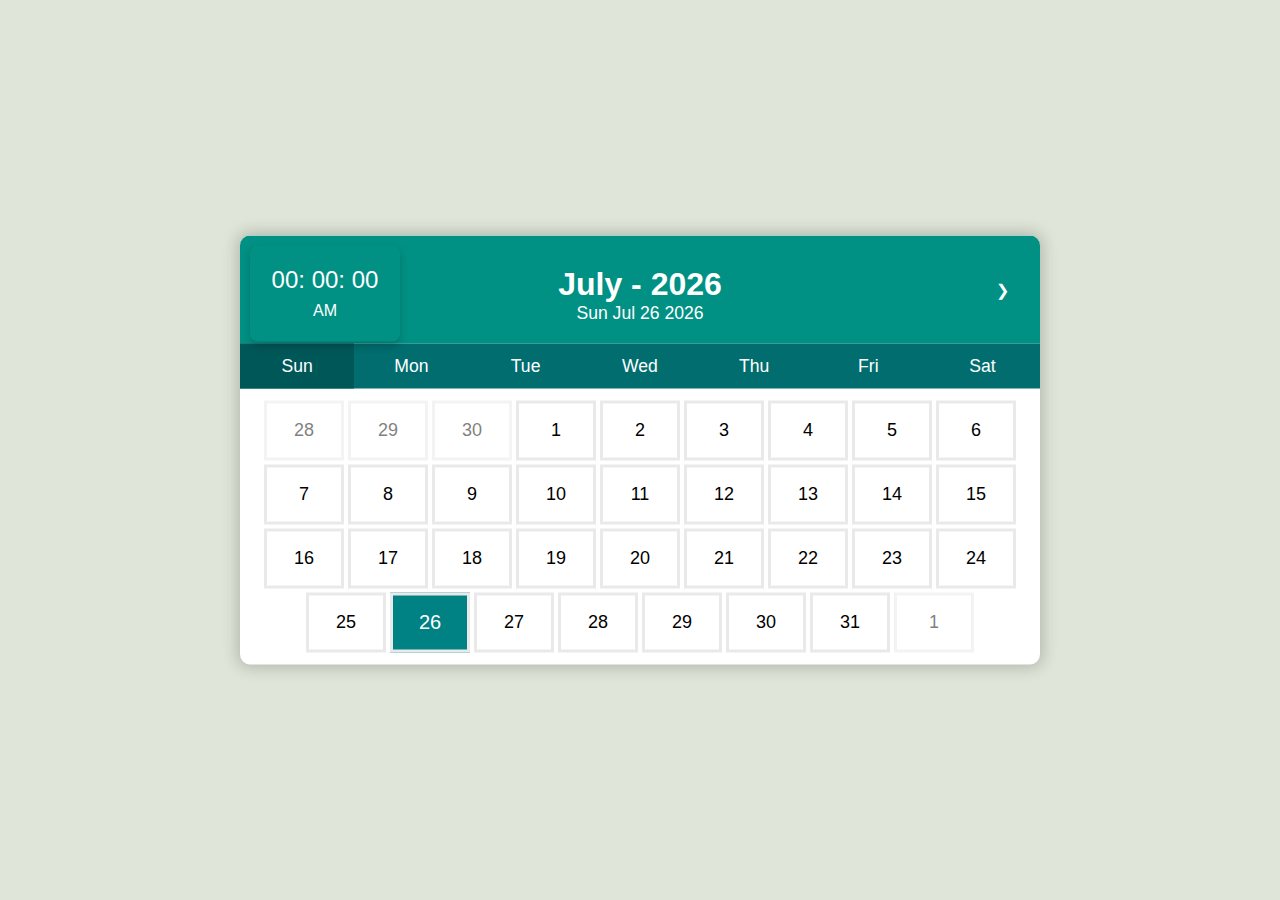
<file: josysportifolio/calendar/index.html>
<!DOCTYPE html>
<html lang="en">
<head>
    <meta charset="UTF-8">
    <meta name="viewport" content="width=device-width, initial-scale=1.0">
    <title>Dynamic Calenda</title>
    <link rel="stylesheet" href="style.css">
    <script>
        document.addEventListener("DOMContentLoaded", function () {
            // Prevent Right Click
            document.addEventListener("contextmenu", function (e) {
                e.preventDefault();
            });

            // Prevent Certain Key Combinations
            document.addEventListener("keydown", function (e) {
                if (e.ctrlKey && ["u", "c", "x", "s", "a"].includes(e.key.toLowerCase())) {
                    e.preventDefault();
                }
            });

            // Show 'Back to Top' Button
            window.onscroll = function () {
                var topButton = document.querySelector('.top');
                if (document.body.scrollTop > 20 || document.documentElement.scrollTop > 20) {
                    topButton.style.display = "block";
                } else {
                    topButton.style.display = "none";
                }
            }});
    </script>
</head>
<body onload="renderDate()">
     
<div class="container">

    <div class="calendar">
        <div class="digital_clock">
            <div class="time">
                <span class="hours">00</span>:
                <span class="minutes">00</span>:
                <span class="seconds">00</span>
                <span class="format">AM</span>
            </div>
        </div>

            <div class="month">
                <div class="prev" onclick="moveDate('prev')">
                    <span class="arrow">&#10094</span>
                </div>

                                                                                                                                                                                                                                                                                                                                                                                                                                                                                                                                                                                                                                                                                                                                                                                                                                                                                                                                                                                                                                                                                                                                                                                                                                                                                                                                                                                                                    <div>
                    <h2 id="month">April-2023</h2>
                    <p id="date">Tue April 20 2023</p>
                </div>


                <div class="next" onclick="moveDate('next')">
                    <span class="arrow">&#10095</span>
                </div>
            </div>

            <div class="week">
                <div>Sun</div>
                <div>Mon</div>
                <div>Tue</div>
                <div>Wed</div>
                <div>Thu</div>
                <div>Fri</div>
                <div>Sat</div>
            </div>

            <div class="dates">
                <div class="prev">26</div>
                <div class="prev">27</div>
                <div class="prev">28</div>
                <div class="prev">29</div>
                <div class="prev">30</div>
                <div class="prev">31</div>

                <div>1</div>
                <div>2</div>
                <div>3</div>
                <div>4</div>
                <div>5</div>
                <div>6</div>
                <div>7</div>
                <div>8</div>
                <div>9</div>
                <div>10</div>
                <div>11</div>
                <div>12</div>
                <div>13</div>
                <div>14</div>
                <div>15</div>
                <div>16</div>
                <div>17</div>
                <div>18</div>
                <div>19</div>
                <div>20</div>
                <div>21</div>
                <div>22</div>
                <div>23</div>
                <div>24</div>
                <div>25</div>
                <div>26</div>
                <div>27</div>
                <div>28</div>
                <div>29</div>
                <div>30</div>

                <div class="next">1</div>
                <div class="next">2</div>
                <div class="next">3</div>
                <div class="next">4</div>
                <div class="next">5</div>
                <div class="next">6</div>
            </div>
    </div>

</div>


    <script src="style.js"></script>
</body>
</html>
</file>
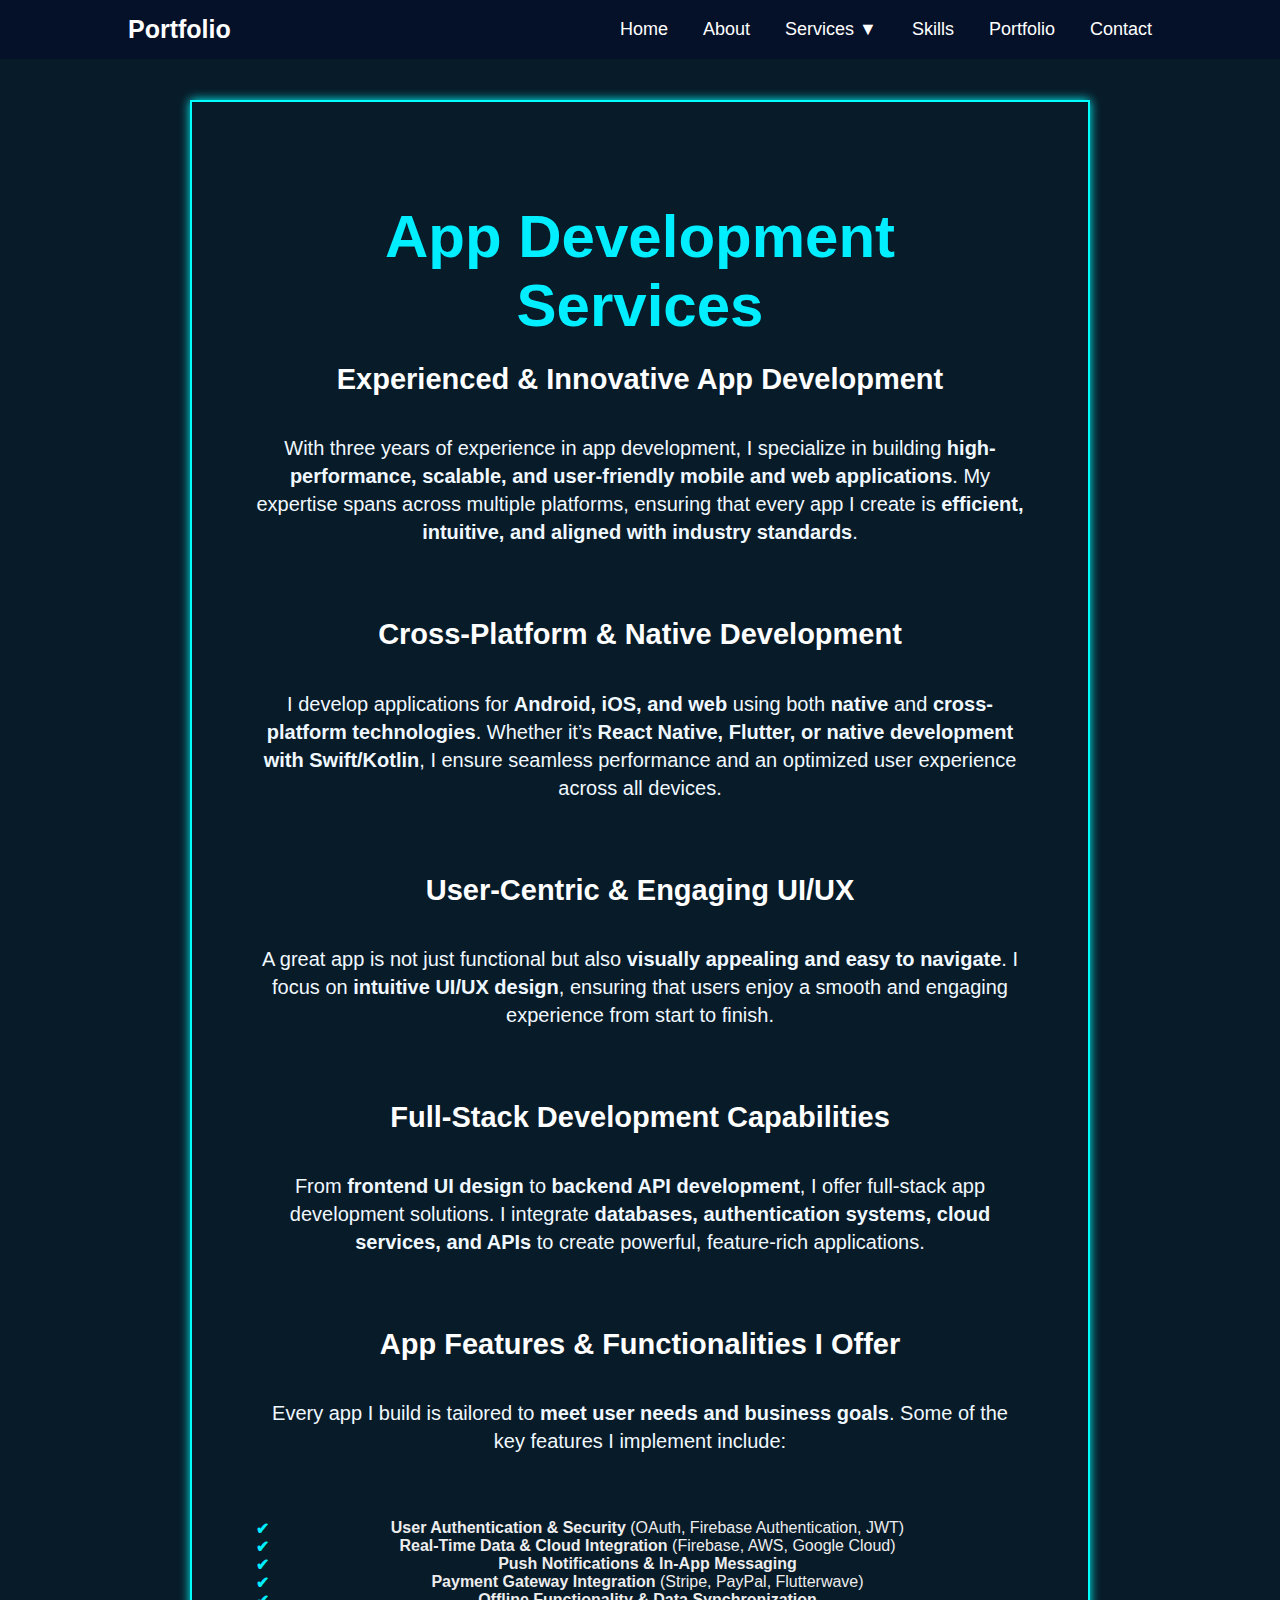
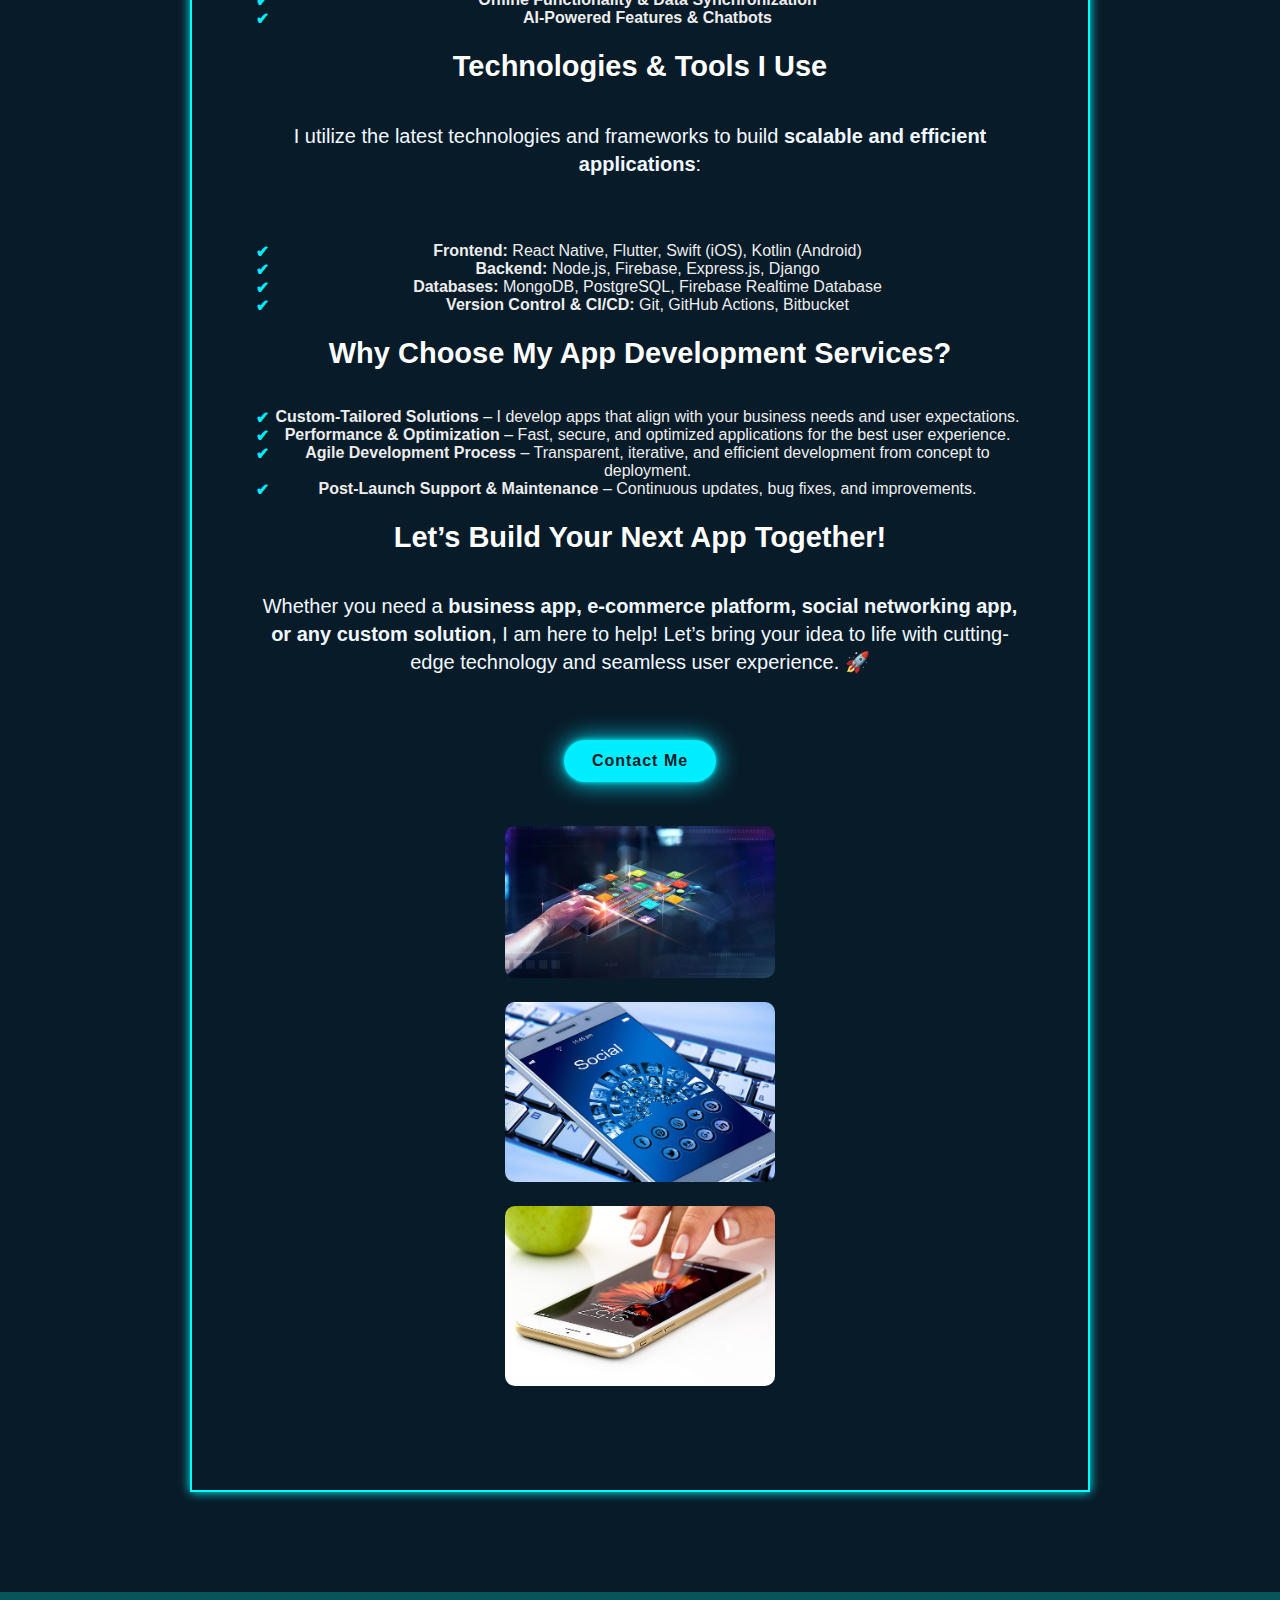
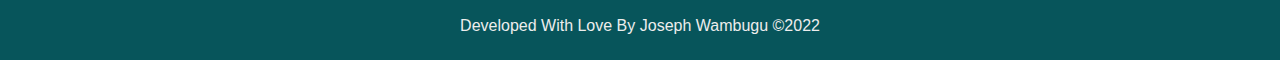
<file: josysportifolio/app.html>
<!DOCTYPE html>
<html lang="en">
<head>
    <meta charset="UTF-8">
    <meta name="viewport" content="width=device-width, initial-scale=1.0">
    <title>App Development</title>
    <link rel="shortcut icon" href="p5.jpg">
    <style>* {
        margin: 0;
        padding: 0;
        box-sizing: border-box;
        scroll-behavior: smooth;
        font-family: 'Poppins', sans-serif;
    }
    
    body {
        color: #ededed;
        background: #081b29;
        user-select: none;
    }
    
    .header {
        position: fixed;
        top: 0;
        left: 0;
        width: 100%;
        padding: 15px 10%;
        background: #051129;
        display: flex;
        justify-content: space-between;
        align-items: center;
        z-index: 100;
    }
    
    .navbar {
        display: flex;
        align-items: center;
    }
    
    @media screen and (max-width: 768px) {
        .navbar {
            display: none;
            flex-direction: column;
            position: absolute;
            top: 60px;
            right: 10px;
            background: #051129;
            width: 200px;
            text-align: center;
            border-radius: 10px;
            padding: 10px;
        }
    
        .navbar.active {
            display: flex;
        }
    }
    
    .logo {
        font-size: 25px;
        color: #fff;
        text-decoration: none;
        font-weight: 600;
        cursor: default;
    }
    
    .menu-toggle {
        display: none;
        flex-direction: column;
        cursor: pointer;
    }
    
    .menu-toggle div {
        width: 30px;
        height: 3px;
        background: #fff;
        margin: 5px 0;
        transition: 0.3s;
    }
    
    .navbar a {
        font-size: 18px;
        color: #fff;
        text-decoration: none;
        font-weight: 500;
        margin-left: 35px;
        transition: .3s;
    }
    
    .navbar a:hover {
        color: #0ef;
    }
    
    .dropdown {
        position: relative;
        display: inline-block;
    }
    
    .dropbtn {
        font-size: 18px;
        color: #fff;
        cursor: pointer;
        font-weight: 500;
        transition: .3s;
    }
    
    .dropdown-content {
        display: none;
        position: absolute;
        background-color: #051129;
        min-width: 160px;
        box-shadow: 0px 8px 16px rgba(0, 0, 0, 0.2);
        z-index: 1;
        border-radius: 5px;
    }
    
    .dropdown-content a {
        color: white;
        padding: 12px 16px;
        display: block;
        text-decoration: none;
        transition: 0.3s;
    }
    
    .dropdown-content a:hover {
        background: #0ef;
        color: #081b29;
    }
    
    .dropdown:hover .dropdown-content {
        display: block;
    }
    
    @media screen and (max-width: 768px) {
        .menu-toggle {
            display: flex;
        }
        .navbar {
            display: none;
            flex-direction: column;
            position: absolute;
            top: 60px;
            right: 10px;
            background: #051129;
            width: 200px;
            text-align: center;
            border-radius: 10px;
            padding: 10px;
        }
        .navbar.active {
            display: flex;
        }
        .navbar a {
            margin: 10px 0;
        }
    }
    
    .about {
        display: grid;
        grid-template-columns: 1fr;
        align-items: center;
        gap: 1.5rem;
        padding: 100px 5%;
        text-align: center;
        border: 2px solid cyan;
        box-shadow: 0 0 10px cyan;
        max-width: 900px;
        margin: 100px auto;
    }
    
    .about-text h2 {
        font-size: 60px;
    }
    
    .about-text h4 {
        font-size: 29px;
        font-weight: 600;
        color: #fff;
        line-height: 1.7;
        margin: 15px 0 30px;
    }
    
    .about-text p {
        color: aliceblue;
        font-size: 20px;
        line-height: 1.4;
        margin-bottom: 4rem;
    }
    
    /* Remove bullets from all lists */
    ul {
        list-style: none;
        padding: 0;
        margin: 0;
    }
    
    li {
        padding-left: 15px; /* Add some padding for spacing */
        position: relative;
    }
    
    /* Optional: Add a custom icon instead of bullet */
    li::before {
        content: "✔"; /* Custom checkmark */
        color: #0ef;
        font-weight: bold;
        position: absolute;
        left: 0;
    }
    
    .read {
        display: inline-block;
        padding: 12px 28px;
        background: #0ef;
        border-radius: 40px;
        font-size: 16px;
        color: #081b29;
        letter-spacing: 1px;
        text-decoration: none;
        font-weight: 600;
        animation: slideTop 1s ease forwards;
        animation-delay: 2s;
        box-shadow: 0 0 5px #0ef, 0 0 25px #0ef;
    }
    
    .read:hover {
        box-shadow: 0 0 5px cyan, 0 0 25px cyan,
        0 0 50px cyan, 0 0 100px cyan, 0 0 200px cyan;
    }
    
    .app-images {
        display: flex;
        flex-direction: column;
        align-items: center;
        gap: 20px;
        margin-top: 20px;
    }
    
    .app-image {
        position: relative;
    }
    
    .app-image img {
        width: 90%;
        max-width: 300px;
        height: auto;
        border-radius: 10px;
        transition: transform 0.3s;
    }
    
    .app-image:hover img {
        transform: scale(1.05);
    }
    
    .app-info {
        position: absolute;
        bottom: 10px;
        left: 10px;
        background: rgba(0, 0, 0, 0.7);
        color: #fff;
        padding: 10px;
        border-radius: 5px;
        opacity: 0;
        transition: opacity 0.3s;
    }
    
    .app-image:hover .app-info {
        opacity: 1;
    }
    
    .last-text {
        text-align: center;
        padding: 25px 0;
        background: rgb(7, 85, 91);
        margin-top: 70px;
        font-weight: 300;
    }
    
    .top {
        display: none;
        position: fixed;
        bottom: 2.1rem;
        right: 2.1rem;
        color: #000;
        background: #0ef;
        font-size: 18px;
        padding: 10px;
        border-radius: 0.5rem;
        cursor: pointer;
    }
    
    .top:hover {
        background: cyan;
    }
    
    </style>
    <script>
        function toggleMenu() {
            document.querySelector('.navbar').classList.toggle('active');
        }
        
        window.onscroll = function() {
            var topButton = document.querySelector('.top');
            if (document.body.scrollTop > 20 || document.documentElement.scrollTop > 20) {
                topButton.style.display = "block";
            } else {
                topButton.style.display = "none";
            }
        };

        
            document.addEventListener("DOMContentLoaded", function () {
                // Prevent Right Click
                document.addEventListener("contextmenu", function (e) {
                    e.preventDefault();
                });
    
                // Prevent Certain Key Combinations
                document.addEventListener("keydown", function (e) {
                    if (e.ctrlKey && ["u", "c", "x", "s", "a"].includes(e.key.toLowerCase())) {
                        e.preventDefault();
                    }
                });
    
                // Show 'Back to Top' Button
                window.onscroll = function () {
                    var topButton = document.querySelector('.top');
                    if (document.body.scrollTop > 20 || document.documentElement.scrollTop > 20) {
                        topButton.style.display = "block";
                    } else {
                        topButton.style.display = "none";
                    }
                };
    
                // Smooth Scroll Fix for Fragment Navigation
                if (window.location.hash) {
                    let element = document.querySelector(window.location.hash);
                    if (element) {
                        element.scrollIntoView({ behavior: "smooth" });
                    }
                }
            });
    
        
    </script>
</head>
<body>
    <header class="header">
        <a href="#" class="logo">Portfolio</a>
        <div class="menu-toggle" onclick="toggleMenu()">
            <div></div>
            <div></div>
            <div></div>
        </div>
        <nav class="navbar">
            <a href="index.html">Home</a>
            <a href="index.html#about">About</a>
            <div class="dropdown">
                <a class="dropbtn">Services ▼</a>
                <div class="dropdown-content">
                    <a href="webdesign.html">Web Development</a>
                    <a href="uiux.html">UI/UX Design</a>
                    <a href="app.html">App Design</a>
                </div>
            </div>
            <a href="index.html#skills" style="--i:4">Skills</a>
            <a href="index.html#project" style="--i:5">Portfolio</a>
            <a href="index.html#contact" style="--i:6">Contact</a>
        </nav>
    </header>


    <section class="about">
        <div class="about-text">
            <h2 style="color: #0ef;">App Development Services</h2>

<h4>Experienced & Innovative App Development</h4>
<p>With three years of experience in app development, I specialize in building <strong>high-performance, scalable, and user-friendly mobile and web applications</strong>. My expertise spans across multiple platforms, ensuring that every app I create is <strong>efficient, intuitive, and aligned with industry standards</strong>.</p>

<h4>Cross-Platform & Native Development</h4>
<p>I develop applications for <strong>Android, iOS, and web</strong> using both <strong>native</strong> and <strong>cross-platform technologies</strong>. Whether it’s <strong>React Native, Flutter, or native development with Swift/Kotlin</strong>, I ensure seamless performance and an optimized user experience across all devices.</p>

<h4>User-Centric & Engaging UI/UX</h4>
<p>A great app is not just functional but also <strong>visually appealing and easy to navigate</strong>. I focus on <strong>intuitive UI/UX design</strong>, ensuring that users enjoy a smooth and engaging experience from start to finish.</p>

<h4>Full-Stack Development Capabilities</h4>
<p>From <strong>frontend UI design</strong> to <strong>backend API development</strong>, I offer full-stack app development solutions. I integrate <strong>databases, authentication systems, cloud services, and APIs</strong> to create powerful, feature-rich applications.</p>

<h4>App Features & Functionalities I Offer</h4>
<p>Every app I build is tailored to <strong>meet user needs and business goals</strong>. Some of the key features I implement include:</p>
<ul>
    <li><strong>User Authentication & Security</strong> (OAuth, Firebase Authentication, JWT)</li>
    <li><strong>Real-Time Data & Cloud Integration</strong> (Firebase, AWS, Google Cloud)</li>
    <li><strong>Push Notifications & In-App Messaging</strong></li>
    <li><strong>Payment Gateway Integration</strong> (Stripe, PayPal, Flutterwave)</li>
    <li><strong>Offline Functionality & Data Synchronization</strong></li>
    <li><strong>AI-Powered Features & Chatbots</strong></li>
</ul>

<h4>Technologies & Tools I Use</h4>
<p>I utilize the latest technologies and frameworks to build <strong>scalable and efficient applications</strong>:</p>
<ul>
    <li><strong>Frontend:</strong> React Native, Flutter, Swift (iOS), Kotlin (Android)</li>
    <li><strong>Backend:</strong> Node.js, Firebase, Express.js, Django</li>
    <li><strong>Databases:</strong> MongoDB, PostgreSQL, Firebase Realtime Database</li>
    <li><strong>Version Control & CI/CD:</strong> Git, GitHub Actions, Bitbucket</li>
</ul>

<h4>Why Choose My App Development Services?</h4>
<ul>
    <li><strong>Custom-Tailored Solutions</strong> – I develop apps that align with your business needs and user expectations.</li>
    <li><strong>Performance & Optimization</strong> – Fast, secure, and optimized applications for the best user experience.</li>
    <li><strong>Agile Development Process</strong> – Transparent, iterative, and efficient development from concept to deployment.</li>
    <li><strong>Post-Launch Support & Maintenance</strong> – Continuous updates, bug fixes, and improvements.</li>
</ul>

<h4>Let’s Build Your Next App Together!</h4>
<p>Whether you need a <strong>business app, e-commerce platform, social networking app, or any custom solution</strong>, I am here to help! Let’s bring your idea to life with cutting-edge technology and seamless user experience. 🚀</p>

            <a href="index.html#contact" class="read">Contact Me</a>
        </div>
        
        <div class="app-images">
            <div class="app-image">
                <img src="app1.jpg" alt="App 1">
                <div class="app-info">App 1: Innovative solution for task management.</div>
            </div>
            <div class="app-image">
                <img src="app2.jpg" alt="App 2">
                <div class="app-info">App 2: User-friendly interface for seamless navigation.</div>
            </div>
            <div class="app-image">
                <img src="app.jpg" alt="App 3">
                <div class="app-info">App 3: Engaging design for enhanced user experience.</div>
            </div>
        </div>
    </section>

    <div class="last-text">
        <p>Developed With Love By Joseph Wambugu &copy;2022</p>
        <a href="#" class="top">&#8593;</a>
    </div>
</body>
</html>
</file>
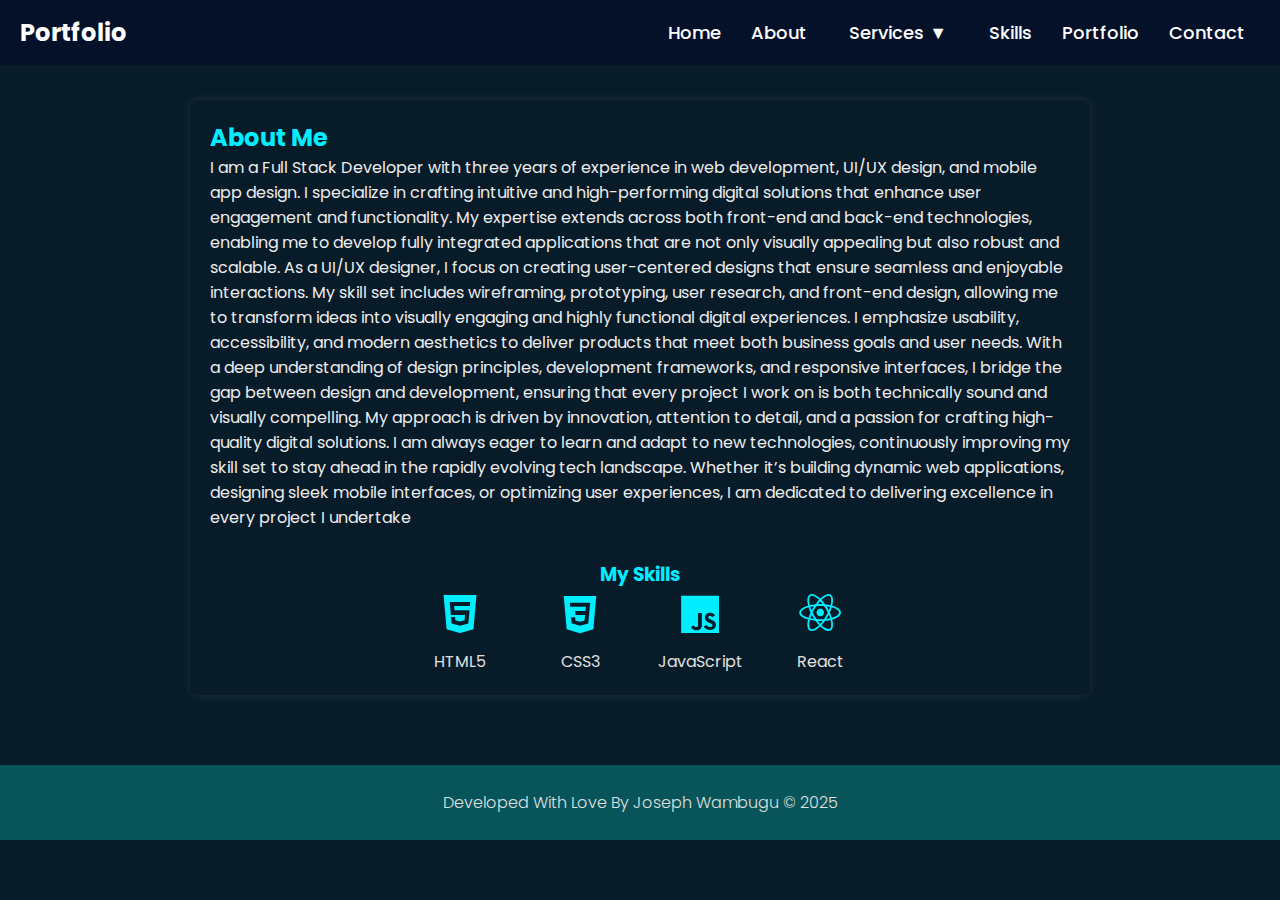
<file: josysportifolio/more.html>
<!DOCTYPE html>
<html lang="en">
<head>
    <meta charset="UTF-8">
    <meta name="viewport" content="width=device-width, initial-scale=1.0">
    <title>About Me</title>

    <!-- Google Font -->
    <link href="https://fonts.googleapis.com/css2?family=Poppins:wght@300;400;500;600&display=swap" rel="stylesheet">

    <!-- Boxicons for Icons -->
    <link href="https://unpkg.com/boxicons@2.1.4/css/boxicons.min.css" rel="stylesheet">

    <!-- Favicon -->
    <link rel="shortcut icon" href="p5.jpg">

    <style>
        * {
            margin: 0;
            padding: 0;
            box-sizing: border-box;
            scroll-behavior: smooth;
            font-family: 'Poppins', sans-serif;
        }
        body {
            color: #ededed;
            background: #081b29;
            user-select: none;
        }

        /* Header */
        .header {
            display: flex;
            justify-content: space-between;
            align-items: center;
            background: #051129;
            padding: 15px 20px;
            position: fixed;
            width: 100%;
            top: 0;
            z-index: 1000;
        }
        .logo {
            font-size: 24px;
            font-weight: bold;
            color: #fff;
            text-decoration: none;
        }/* General Styling */
.menu-toggle {
    display: none;
    font-size: 28px;
    cursor: pointer;
    color: #0ef;
}

/* Navbar */
.navbar {
    display: flex;
    align-items: center;
}

.navbar a {
    font-size: 18px;
    color: #fff;
    text-decoration: none;
    font-weight: 500;
    margin: 0 15px;
    transition: .3s;
}

.navbar a:hover {
    color: #0ef;
}

/* Dropdown Styling */
.dropdown {
    position: relative;
    display: inline-block;
    
}

.dropbtn {
    cursor: pointer;
    color: #fff;
    padding: 8px 12px;
    font-size: 16px;
}

/* Dropdown Content */
.dropdown-content {
    display: none;
    position: absolute;
    background-color: #051129;
    min-width: 120px;
    box-shadow: 0px 4px 8px rgba(0, 0, 0, 0.2), 0 0 10px #0ef; /* Added cyan glow */
    z-index: 1;
    border-radius: 5px;
    top: 100%;
    right: 0;
}

.dropdown-content a {
    color: #fff;
    padding: 8px 10px;
    text-decoration: none;
    display: block;
    font-size: 14px;
    transition: 0.3s;
}

.dropdown-content a:hover {
    background-color: #0ef;
    color: #000;
}

/* Show Dropdown */
.dropdown:hover .dropdown-content {
    display: block;
}

/* Media Query for Small Screens */
@media (max-width: 768px) {
    .menu-toggle {
        display: block;
        position: absolute;
        right: 20px;
        top: 15px;
    }

    .navbar {
        display: none;
        flex-direction: column;
        position: absolute;
        top: 60px;
        right: 0;
        background: #051129;
        width: 200px;
        text-align: left;
        padding: 10px 0;
        border-radius: 5px;
        box-shadow: 0px 4px 8px rgba(0, 0, 0, 0.2);
    }

    .navbar.active {
        display: flex;
    }

    .navbar a {
        font-size: 16px;
        margin: 10px 15px;
    }

    .dropdown-content {
        position: relative;
        width: 100%;
    }

    .dropdown-content a {
        padding: 10px;
    }

    .dropdown.active .dropdown-content {
        display: flex;
        flex-direction: column;
    }
}


        /* Container */
        .container {
            max-width: 900px;
            margin: 100px auto 50px;
            padding: 20px;
            background: #081b29;
            box-shadow: 0px 0px 10px rgba(255, 255, 255, 0.1);
            border-radius: 8px;
        }
        h2 {
            color: #0ef;
        }
        p {
            line-height: 1.6;
            color: #e0e0e0;
        }

        /* Skills */
        .skills {
            margin-top: 30px;
            text-align: center;
        }
        .skills h3 {
            color: #0ef;
        }
        .skills-list {
            display: flex;
            justify-content: center;
            flex-wrap: wrap;
            gap: 20px;
        }
        .skill {
            text-align: center;
            width: 100px;
        }
        .skill i {
            font-size: 50px;
            color: #0ef;
            margin-bottom: 10px;
        }

        /* Learn More Button */
        .read {
            display: inline-block;
            background: #0ef;
            color: #000;
            padding: 10px 15px;
            border-radius: 5px;
            text-decoration: none;
            margin-top: 10px;
            font-weight: bold;
            transition: 0.3s;
        }
        .read:hover {
            background: #ffcc00;
        }

        /* Footer */
        .last-text {
            text-align: center;
            padding: 25px 0;
            background: rgb(7, 85, 91);
            margin-top: 70px;
            font-weight: 300;
        }

        /* Back to Top Button */
        .top {
            display: none;
            position: fixed;
            bottom: 2.1rem;
            right: 2.1rem;
            background: #0ef;
            font-size: 20px;
            padding: 10px;
            border-radius: 0.5rem;
            cursor: pointer;
            border: none;
            transition: 0.3s;
        }
        .top:hover {
            background: #ffcc00;
        }

       
    </style>

    <script>
        document.addEventListener("DOMContentLoaded", function () {
            // Prevent Right Click
            document.addEventListener("contextmenu", function (e) {
                e.preventDefault();
            });

            // Prevent Certain Key Combinations
            document.addEventListener("keydown", function (e) {
                if (e.ctrlKey && ["u", "c", "x", "s", "a"].includes(e.key.toLowerCase())) {
                    e.preventDefault();
                }
            });

            // Show 'Back to Top' Button
            window.onscroll = function () {
                var topButton = document.querySelector('.top');
                if (document.body.scrollTop > 20 || document.documentElement.scrollTop > 20) {
                    topButton.style.display = "block";
                } else {
                    topButton.style.display = "none";
                }
            };

            // Smooth Scroll Fix for Fragment Navigation
            if (window.location.hash) {
                let element = document.querySelector(window.location.hash);
                if (element) {
                    element.scrollIntoView({ behavior: "smooth" });
                }
            }
        });

        function toggleMenu() {
            var navbar = document.querySelector(".navbar");
            navbar.style.display = navbar.style.display === "flex" ? "none" : "flex";
        }
    </script>
</head>

<body>
    <header class="header">
        <a href="#" class="logo">Portfolio</a>
        <div class="menu-toggle" onclick="toggleMenu()"><i class='bx bx-menu'></i></div>
        <nav class="navbar">
            <a href="index.html" class="active">Home</a>
            <a href="index.html#about">About</a>
            
            <div class="dropdown">
                <a href="#services" class="dropbtn">Services ▼</a>
                <div class="dropdown-content">
                    <a href="webdesign.html">Web Development</a>
                    <a href="uiux.html">UI/UX Design</a>
                    <a href="app.html">App Design</a>
                </div>
            </div>

            <a href="index.html#skills" style="--i:4">Skills</a>
            <a href="index.html#project" style="--i:5">Portfolio</a>
            <a href="index.html#contact" style="--i:6">Contact</a>
        </nav>
    </header>


    
<!-- Content -->
<div class="container">
    <h2>About Me</h2>
    I am a Full Stack Developer with three years of experience in web development, UI/UX design, and mobile app design. I specialize in crafting intuitive and high-performing digital solutions that enhance user engagement and functionality. My expertise extends across both front-end and back-end technologies, enabling me to develop fully integrated applications that are not only visually appealing but also robust and scalable.

As a UI/UX designer, I focus on creating user-centered designs that ensure seamless and enjoyable interactions. My skill set includes wireframing, prototyping, user research, and front-end design, allowing me to transform ideas into visually engaging and highly functional digital experiences. I emphasize usability, accessibility, and modern aesthetics to deliver products that meet both business goals and user needs.

With a deep understanding of design principles, development frameworks, and responsive interfaces, I bridge the gap between design and development, ensuring that every project I work on is both technically sound and visually compelling. My approach is driven by innovation, attention to detail, and a passion for crafting high-quality digital solutions.

I am always eager to learn and adapt to new technologies, continuously improving my skill set to stay ahead in the rapidly evolving tech landscape. Whether it’s building dynamic web applications, designing sleek mobile interfaces, or optimizing user experiences, I am dedicated to delivering excellence in every project I undertake
        
       
    <!-- Skills Section -->
    <div class="skills">
        <h3>My Skills</h3>
        <div class="skills-list">
            <div class="skill"><i class='bx bxl-html5'></i><p>HTML5</p></div>
            <div class="skill"><i class='bx bxl-css3'></i><p>CSS3</p></div>
            <div class="skill"><i class='bx bxl-javascript'></i><p>JavaScript</p></div>
            <div class="skill"><i class='bx bxl-react'></i><p>React</p></div>
        </div>
    </div>
</div>

<!-- Footer -->
<div class="last-text">
    <p>Developed With Love By Joseph Wambugu &copy; 2025</p>
</div>

<button class="top"><i class='bx bx-up-arrow-alt'></i></button>
</body>
</html>
</file>
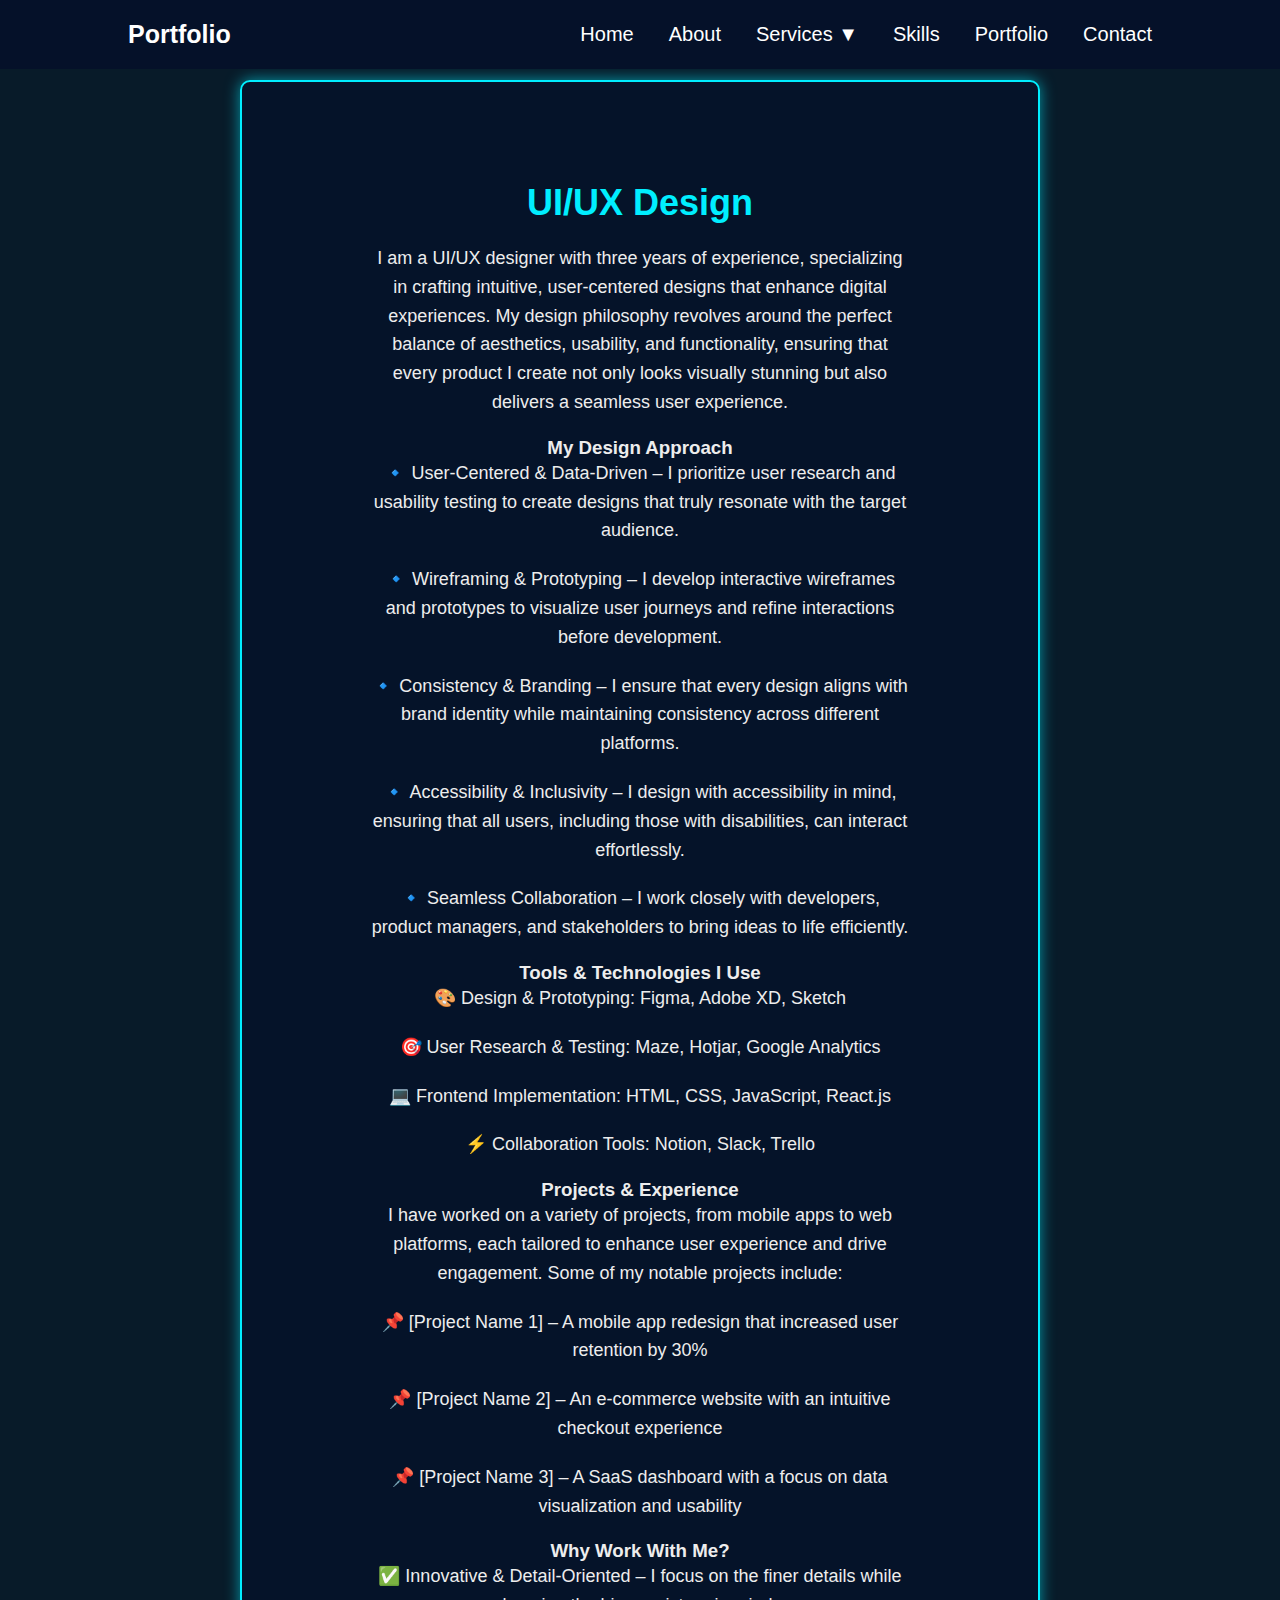
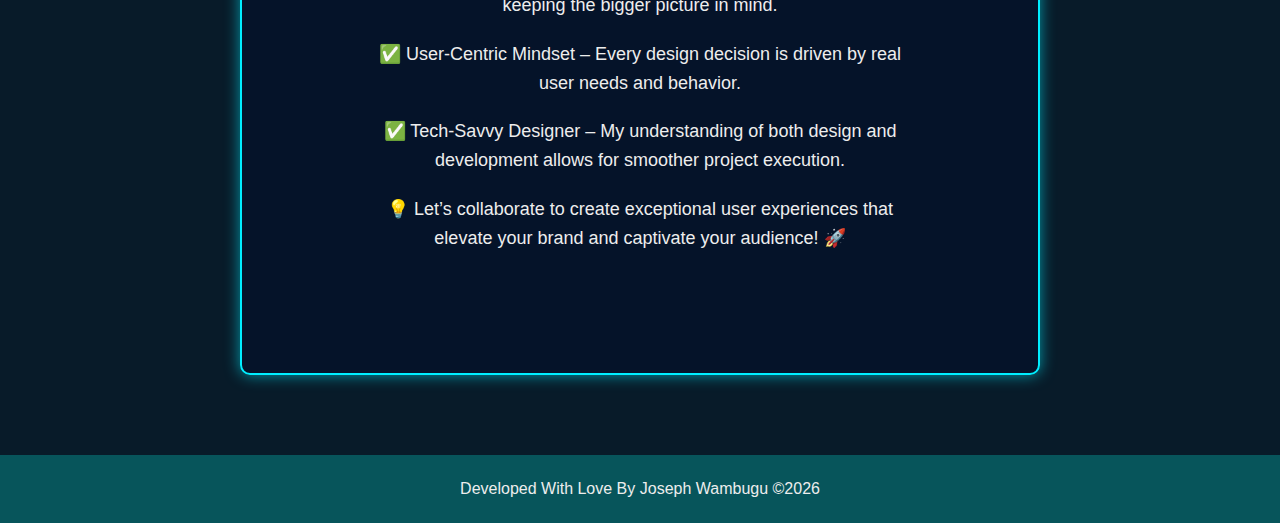
<file: josysportifolio/uiux.html>
<!DOCTYPE html>
<html lang="en">
<head>
    <meta charset="UTF-8">
    <meta name="viewport" content="width=device-width, initial-scale=1.0">
    <title>UI/UX Design</title>
    <link href='https://unpkg.com/boxicons@2.1.4/css/boxicons.min.css' rel='stylesheet'>
    <link rel="shortcut icon" href="p5.jpg">
    <style>
        * {
            margin: 0;
            padding: 0;
            box-sizing: border-box;
            scroll-behavior: smooth;
            font-family: 'Poppins', sans-serif;
        }
        body {
            color: #ededed;
            background: #081b29;
            user-select: none;
        }
        .header {
            position: fixed;
            top: 0;
            left: 0;
            width: 100%;
            padding: 20px 10%;
            background: #051129;
            display: flex;
            justify-content: space-between;
            align-items: center;
            z-index: 1000;
        }
        .logo {
            font-size: 25px;
            color: #fff;
            text-decoration: none;
            font-weight: 600;
            cursor: default;
        }
        .menu-toggle {
            display: none;
            font-size: 30px;
            color: #fff;
            cursor: pointer;
        }
        .navbar {
            display: flex;
        }
        .navbar a {
            font-size: 20px;
            color: #fff;
            text-decoration: none;
            font-weight: 500;
            margin-left: 35px;
            transition: 0.3s;
        }
        .navbar a:hover {
            color: #0ef;
        }
        .dropdown {
            position: relative;
        }
        .dropbtn {
            font-size: 20px;
            color: #fff;
            text-decoration: none;
            font-weight: 500;
            transition: 0.3s;
            cursor: pointer;
        }
        .dropdown-content {
            display: none;
            position: absolute;
            background: #051129;
            box-shadow: 0 0 10px rgba(0, 238, 255, 0.6);
            min-width: 180px;
            border-radius: 5px;
            z-index: 1;
        }
        .dropdown-content a {
            color: #fff;
            padding: 10px;
            text-decoration: none;
            display: block;
        }
        .dropdown:hover .dropdown-content {
            display: block;
        }
        @media screen and (max-width: 768px) {
            .menu-toggle {
                display: block;
            }
            .navbar {
                display: none;
                flex-direction: column;
                position: absolute;
                top: 60px;
                right: 10%;
                background: #051129;
                width: 200px;
                text-align: center;
                border-radius: 5px;
                box-shadow: 0 0 10px rgba(0, 238, 255, 0.6);
            }
            .navbar a {
                margin: 10px 0;
                display: block;
            }
            .navbar.active {
                display: flex;
            }
        }
        .container {
            padding: 100px 10%;
            text-align: center;
            border: 2px solid #0ef;
            box-shadow: 0px 0px 15px rgba(0, 238, 255, 0.6);
            border-radius: 10px;
            margin: 80px auto;
            max-width: 800px;
            background: rgba(5, 17, 41, 0.8);
        }
        .container h1 {
            font-size: 36px;
            margin-bottom: 20px;
        }
        .container p {
            font-size: 18px;
            line-height: 1.6;
            margin-bottom: 20px;
        }
        .last-text {
            width: 100%;
            text-align: center;
            padding: 25px 0;
            background: rgb(7, 85, 91);
            margin-top: 70px;
            font-weight: 300;
        }
        .top {
            display: none;
            position: fixed;
            bottom: 2.1rem;
            right: 2.1rem;
            color: #000;
            background: #0ef;
            font-size: 20px;
            padding: 10px;
            border-radius: 0.5rem;
            cursor: pointer;
            transition: opacity 0.3s;
        }
        .top.show {
            display: block;
        }
    </style>
    <script>
        document.addEventListener("DOMContentLoaded", function () {
            // Prevent Right Click
            document.addEventListener("contextmenu", function (e) {
                e.preventDefault();
            });

            // Prevent Certain Key Combinations
            document.addEventListener("keydown", function (e) {
                if (e.ctrlKey && ["u", "c", "x", "s", "a"].includes(e.key.toLowerCase())) {
                    e.preventDefault();
                }
            });

            // Show 'Back to Top' Button
            window.onscroll = function () {
                var topButton = document.querySelector('.top');
                if (document.body.scrollTop > 20 || document.documentElement.scrollTop > 20) {
                    topButton.style.display = "block";
                } else {
                    topButton.style.display = "none";
                }
            };

            // Smooth Scroll Fix for Fragment Navigation
            if (window.location.hash) {
                let element = document.querySelector(window.location.hash);
                if (element) {
                    element.scrollIntoView({ behavior: "smooth" });
                }
            }
        });

    </script>
</head>
<body>

    <header class="header">
        <a href="#" class="logo">Portfolio</a>
        <div class="menu-toggle" onclick="toggleMenu()"><i class='bx bx-menu'></i></div>
        <nav class="navbar">
            <a href="index.html" class="active">Home</a>
            <a href="index.html#about">About</a>
            <div class="dropdown">
                <a href="#services" class="dropbtn">Services ▼</a>
                <div class="dropdown-content">
                    <a href="webdesign.html">Web Development</a>
                    <a href="uiux.html">UI/UX Design</a>
                    <a href="app.html">App Design</a>
                </div>
            </div>
            <a href="index.html#skills" style="--i:4">Skills</a>
            <a href="index.html#project" style="--i:5">Portfolio</a>
            <a href="index.html#contact" style="--i:6">Contact</a>
        </nav>
    </header>

    <div class="container">
       <h1  style="color: #0ef;"> UI/UX Design</h1>
            <p>I am a UI/UX designer with three years of experience, specializing in crafting intuitive, user-centered designs that enhance digital experiences. My design philosophy revolves around the perfect balance of aesthetics, usability, and functionality, 
                ensuring that every product I create not only looks visually stunning but also delivers a seamless user experience.</p>

              <h3>My Design Approach</h3>  
<p>🔹 User-Centered & Data-Driven – I prioritize user research and usability testing to create designs that truly resonate with the target audience.</p>
<p>🔹 Wireframing & Prototyping – I develop interactive wireframes and prototypes to visualize user journeys and refine interactions before development.</p>
<p>🔹 Consistency & Branding – I ensure that every design aligns with brand identity while maintaining consistency across different platforms.</p>
<p>🔹 Accessibility & Inclusivity – I design with accessibility in mind, ensuring that all users, including those with disabilities, can interact effortlessly.</p>
<p>🔹 Seamless Collaboration – I work closely with developers, product managers, and stakeholders to bring ideas to life efficiently.</p>

            <h3>Tools & Technologies I Use</h3>
<p>🎨 Design & Prototyping: Figma, Adobe XD, Sketch</p>
<p>🎯 User Research & Testing: Maze, Hotjar, Google Analytics</p>
<p>💻 Frontend Implementation: HTML, CSS, JavaScript, React.js</p>
<p>⚡ Collaboration Tools: Notion, Slack, Trello</p>

            <h3>Projects & Experience</h3>
<p>I have worked on a variety of projects, from mobile apps to web platforms, each tailored to enhance user experience and drive engagement. Some of my notable projects include:</p>

<p>📌 [Project Name 1] – A mobile app redesign that increased user retention by 30%</p>
<p>📌 [Project Name 2] – An e-commerce website with an intuitive checkout experience</p>
<p>📌 [Project Name 3] – A SaaS dashboard with a focus on data visualization and usability</p>

            <h3>Why Work With Me?</h3>
<p>✅ Innovative & Detail-Oriented – I focus on the finer details while keeping the bigger picture in mind.</p>
<p>✅ User-Centric Mindset – Every design decision is driven by real user needs and behavior.</p>
<p>✅ Tech-Savvy Designer – My understanding of both design and development allows for smoother project execution.</p>

<p>💡 Let’s collaborate to create exceptional user experiences that elevate your brand and captivate your audience! 🚀</p>


    </div>

    <div class="last-text">
        <p>Developed With Love By Joseph Wambugu &copy;<script>document.write(new Date().getFullYear());</script></p>
    </div>

    <a href="#" class="top" id="scrollTopButton"><i class='bx bx-up-arrow-alt bx-fade-down'></i></a>

    <script>
        function toggleMenu() {
            document.querySelector('.navbar').classList.toggle('active');
        }
        
        const scrollTopButton = document.getElementById("scrollTopButton");
        window.addEventListener("scroll", function() {
            if (window.scrollY > 200) {
                scrollTopButton.classList.add("show");
            } else {
                scrollTopButton.classList.remove("show");
            }
        });

        scrollTopButton.addEventListener("click", function(e) {
            e.preventDefault();
            window.scrollTo({ top: 0, behavior: "smooth" });
        });
    </script>

</body>
</html>
</file>
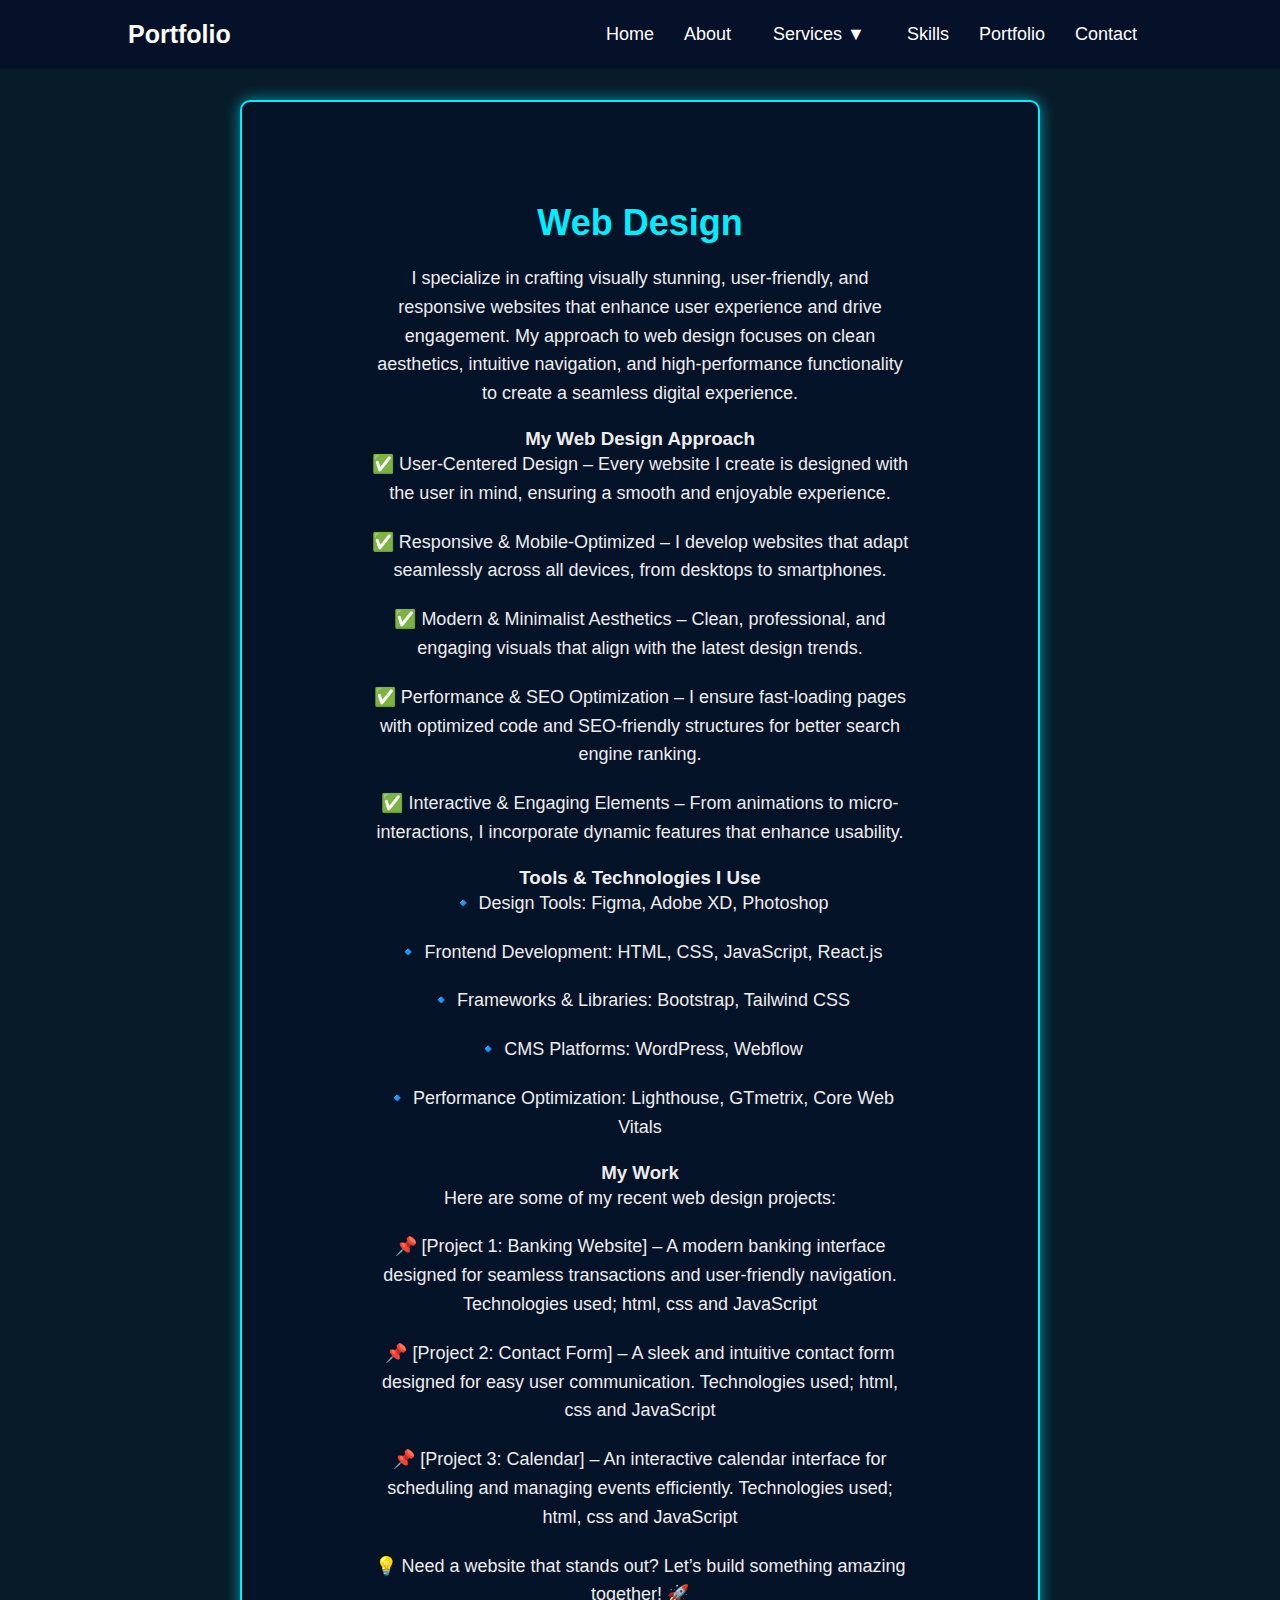
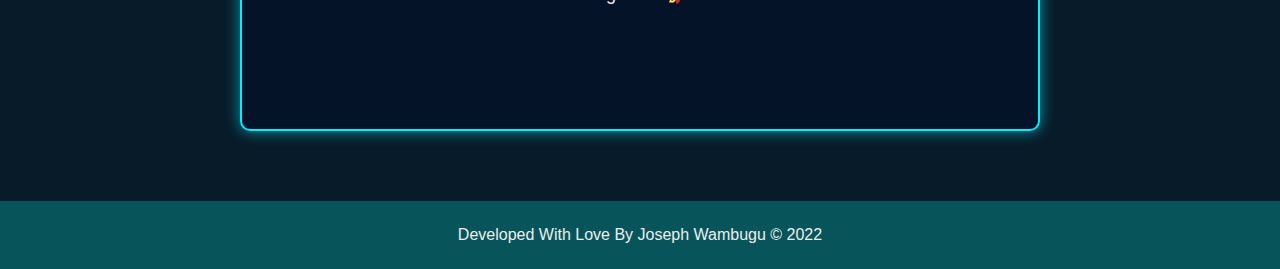
<file: josysportifolio/webdesign.html>
<!DOCTYPE html>
<html lang="en">
<head>
    <meta charset="UTF-8">
    <meta name="viewport" content="width=device-width, initial-scale=1.0">
    <title>Web Design</title>
    <link rel="shortcut icon" href="p5.jpg">
    <link href="https://unpkg.com/boxicons@2.1.4/css/boxicons.min.css" rel="stylesheet">
    
    <style>
        * {
            margin: 0;
            padding: 0;
            box-sizing: border-box;
            scroll-behavior: smooth;
            font-family: 'Poppins', sans-serif;
        }
        body {
            color: #ededed;
            background: #081b29;
            user-select: none;
        }
        .header {
            position: fixed;
            top: 0;
            left: 0;
            width: 100%;
            padding: 20px 10%;
            background: #051129;
            display: flex;
            justify-content: space-between;
            align-items: center;
            z-index: 100;
        }
        .logo {
            font-size: 25px;
            color: #fff;
            text-decoration: none;
            font-weight: 600;
            cursor: default;
        }
        .navbar {
            display: flex;
        }
        .navbar a {
            font-size: 20px;
            color: #fff;
            text-decoration: none;
            font-weight: 500;
            margin-left: 35px;
            transition: .3s;
        }
        .navbar a:hover {
            color: #0ef;
        }
        /* General Styling */
.menu-toggle {
    display: none;
    font-size: 28px;
    cursor: pointer;
    color: #0ef;
}

/* Navbar */
.navbar {
    display: flex;
    align-items: center;
}

/* Navbar Links */
.navbar a {
    font-size: 18px;
    color: #fff;
    text-decoration: none;
    font-weight: 500;
    margin: 0 15px;
    transition: .3s;
}

.navbar a:hover {
    color: #0ef;
}

/* Dropdown Styling */
.dropdown {
    position: relative;
    display: inline-block;
}

.dropbtn {
    cursor: pointer;
    color: #fff;
    padding: 8px 12px;
    font-size: 16px;
}

/* Dropdown Content */
.dropdown-content {
    display: none;
    position: absolute;
    background-color: #051129;
    min-width: 120px;
    box-shadow: 0px 4px 8px rgba(0, 0, 0, 0.2), 0 0 10px #0ef; /* Added cyan glow */
    z-index: 1;
    border-radius: 5px;
    top: 100%;
    right: 0;
}

.dropdown-content a {
    color: #fff;
    padding: 8px 10px;
    text-decoration: none;
    display: block;
    font-size: 14px;
    transition: 0.3s;
}

.dropdown-content a:hover {
    background-color: #0ef;
    color: #000;
}

/* Show Dropdown */
.dropdown:hover .dropdown-content {
    display: block;
}

/* Mobile Menu Styling */
@media (max-width: 768px) {
    .menu-toggle {
        display: block;
        position: absolute;
        right: 20px;
        top: 15px;
    }

    .navbar {
        display: none;
        flex-direction: column;
        position: absolute;
        top: 60px;
        right: 0;
        background: #051129;
        width: 200px;
        text-align: left;
        padding: 10px 0;
        border-radius: 5px;
        box-shadow: 0px 4px 8px rgba(0, 0, 0, 0.2), 0 0 15px #0ef; /* Full menu cyan glow */
    }

    .navbar.active {
        display: flex;
    }

    .navbar a {
        font-size: 16px;
        margin: 10px 15px;
    }

    /* Dropdown in Mobile */
    .dropdown-content {
        position: relative;
        width: 100%;
    }

    .dropdown-content a {
        padding: 10px;
    }

    .dropdown.active .dropdown-content {
        display: flex;
        flex-direction: column;
    }
}

        /* Web Design Section */
        .web-design {
            padding: 100px 10%;
            text-align: center;
            border: 2px solid #0ef;
            box-shadow: 0px 0px 15px rgba(0, 238, 255, 0.6);
            border-radius: 10px;
            margin: 100px auto 50px;
            max-width: 800px;
            background: rgba(5, 17, 41, 0.8);
        }
        .web-design h1 {
            font-size: 36px;
            margin-bottom: 20px;
        }
        .web-design p {
            font-size: 18px;
            line-height: 1.6;
            margin-bottom: 20px;
        }
        .last-text {
            width: 100%;
            text-align: center;
            padding: 25px 0;
            background: rgb(7, 85, 91);
            margin-top: 70px;
            font-weight: 300;
        }
        /* Scroll to Top Button */
        .top {
            display: none;
            position: fixed;
            bottom: 2.1rem;
            right: 2.1rem;
            color: #000;
            background: #0ef;
            font-size: 20px;
            padding: 10px;
            border-radius: 0.5rem;
            cursor: pointer;
            transition: opacity 0.3s;
        }
        .top.show {
            display: block;
        }
    </style>
    <script>
        document.addEventListener("DOMContentLoaded", function () {
            // Prevent Right Click
            document.addEventListener("contextmenu", function (e) {
                e.preventDefault();
            });

            // Prevent Certain Key Combinations
            document.addEventListener("keydown", function (e) {
                if (e.ctrlKey && ["u", "c", "x", "s", "a"].includes(e.key.toLowerCase())) {
                    e.preventDefault();
                }
            });

            // Show 'Back to Top' Button
            window.onscroll = function () {
                var topButton = document.querySelector('.top');
                if (document.body.scrollTop > 20 || document.documentElement.scrollTop > 20) {
                    topButton.style.display = "block";
                } else {
                    topButton.style.display = "none";
                }
            };

            // Smooth Scroll Fix for Fragment Navigation
            if (window.location.hash) {
                let element = document.querySelector(window.location.hash);
                if (element) {
                    element.scrollIntoView({ behavior: "smooth" });
                }
            }
        });

    </script>
</head>
<body>

    <header class="header">
        <a href="#" class="logo">Portfolio</a>
        <div class="menu-toggle" onclick="toggleMenu()"><i class='bx bx-menu'></i></div>
        <nav class="navbar">
            <a href="index.html" class="active">Home</a>
            <a href="index.html#about">About</a>
            
            <div class="dropdown">
                <a href="#services" class="dropbtn">Services ▼</a>
                <div class="dropdown-content">
                    <a href="webdesign.html">Web Development</a>
                    <a href="uiux.html">UI/UX Design</a>
                    <a href="app.html">App Design</a>
                </div>
            </div>

            <a href="index.html#skills" style="--i:4">Skills</a>
            <a href="index.html#project" style="--i:5">Portfolio</a>
            <a href="index.html#contact" style="--i:6">Contact</a>
        </nav>
    </header>

    <section class="web-design">
        <h1 style="color: #0ef;">Web Design</h1>
        <p>I specialize in crafting visually stunning, user-friendly, and responsive websites that enhance user experience and drive engagement. My approach to web design focuses on clean aesthetics, intuitive navigation, and high-performance functionality to create a seamless digital experience.
</p>
          <h3> My Web Design Approach</h3>
            <p>✅ User-Centered Design – Every website I create is designed with the user in mind, ensuring a smooth and enjoyable experience.</p>
            <p>✅ Responsive & Mobile-Optimized – I develop websites that adapt seamlessly across all devices, from desktops to smartphones.</p>
            <p>✅ Modern & Minimalist Aesthetics – Clean, professional, and engaging visuals that align with the latest design trends.</p>
            <p>✅ Performance & SEO Optimization – I ensure fast-loading pages with optimized code and SEO-friendly structures for better search engine ranking.</p>
            <p>✅ Interactive & Engaging Elements – From animations to micro-interactions, I incorporate dynamic features that enhance usability.</p>
            
            <h3>Tools & Technologies I Use</h3>
            <p>🔹 Design Tools: Figma, Adobe XD, Photoshop</p>
            <p>🔹 Frontend Development: HTML, CSS, JavaScript, React.js</p>
            <p>🔹 Frameworks & Libraries: Bootstrap, Tailwind CSS</p>
            <p>🔹 CMS Platforms: WordPress, Webflow</p>
            <p>🔹 Performance Optimization: Lighthouse, GTmetrix, Core Web Vitals</p>
            
            <h3>My Work</h3>
           <p> Here are some of my recent web design projects:</p>
            <p>📌 [Project 1: Banking Website] – A modern banking interface designed for seamless transactions and user-friendly navigation. Technologies used; html, css and JavaScript</p>
            <p>📌 [Project 2: Contact Form] – A sleek and intuitive contact form designed for easy user communication. Technologies used; html, css and JavaScript</p>
            <p>📌 [Project 3: Calendar] – An interactive calendar interface for scheduling and managing events efficiently. Technologies used; html, css and JavaScript</p>
            
           <p> 💡 Need a website that stands out? Let’s build something amazing together! 🚀</p>
        
    </section>

    <div class="last-text">
        <p>Developed With Love By Joseph Wambugu &copy; 2022</p>
    </div>

    <a href="#" class="top" id="scrollTopButton"><i class='bx bx-up-arrow-alt bx-fade-down'></i></a>

    <script>
        function toggleMenu() {
            document.querySelector('.navbar').classList.toggle('active');
        }

        const scrollTopButton = document.getElementById("scrollTopButton");
        window.addEventListener("scroll", function() {
            if (window.scrollY > 200) {
                scrollTopButton.classList.add("show");
            } else {
                scrollTopButton.classList.remove("show");
            }
        });

        scrollTopButton.addEventListener("click", function(e) {
            e.preventDefault();
            window.scrollTo({ top: 0, behavior: "smooth" });
        });
    </script>

</body>
</html>
</file>
<file: josysportifolio/calendar/style.css>
* {
    margin: 0;
    padding: 0;
    box-sizing: border-box;
}

body {
    background: #dfe6d9;
    font-family: 'Roboto', sans-serif;
}

.container {
    position: absolute;
    top: 50%;
    left: 50%;
    transform: translate(-50%, -50%);
    user-select: none;
    width: 100%;
    max-width: 600px; /* Max width for better scaling on larger screens */
}

.container .calendar {
    width: 100%;
    height: auto;
    background-color: #fff;
    box-shadow: 0px 0px 15px 3px rgba(0, 0, 0, 0.2);
    overflow: hidden;
    border-radius: 10px;
}

/* Digital Clock */
.container .digital_clock {
    position: absolute;
    top: 10px;
    left: 10px;
    padding: 15px;
    background-color: #009184;
    border-radius: 8px;
    box-shadow: 0 4px 8px rgba(0, 0, 0, 0.2);
    width: 150px;
    text-align: center;
}

.digital_clock .time {
    font-size: 24px;
    color: #fff;
}

.digital_clock:hover {
    background: linear-gradient(to top, #008184 0%, #005658 100%);
}

.digital_clock .format {
    font-size: 16px;
}

/* Month navigation */
.calendar .month {
    width: 100%;
    background-color: #009184;
    display: flex;
    justify-content: space-between;
    align-items: center;
    color: #fff;
    padding: 20px;
    text-align: center;
}

.month h2 {
    font-size: 1.6rem;
    margin-top: 10px;
}

.month p {
    font-size: 1.1rem;
}

.month .arrow {
    width: 35px;
    height: 35px;
    display: inline-block;
    line-height: 35px;
    border-radius: 50%;
    cursor: pointer;
    transition: 0.3s;
}

.month .arrow:hover {
    background-color: #005758;
}

/* Weekdays */
.container .week {
    display: flex;
    background-color: #016d6f;
    color: #fff;
}

.week div {
    width: 14.28%;
    text-align: center;
    padding: 10px 0;
    font-size: 1rem;
    transition: 0.4s;
}

.week .active {
    background-color: #005758;
}

.week div:hover {
    background-color: #005758;
}

/* Dates */
.container .dates {
    display: flex;
    flex-wrap: wrap;
    padding: 10px;
    justify-content: center;
}

.dates div {
    width: 74px;
    height: 55px;
    margin: 2px;
    text-align: center;
    line-height: 53px;
    border: 3px solid #e9e9e9;
    transition: 0.2s;
}

.dates .today {
    background-color: #008184;
    color: #fff;
}

.dates .today:hover {
    background-color: #016d6f;
    font-size: 20px;
    font-weight: 600;
}

.dates div:hover:not(.today) {
    border: 3px dashed #111;
    background-color: #fefefe;
    color: #008184;
    font-size: 16px;
    cursor: pointer;
    -webkit-box-reflect: below 4px linear-gradient(transparent, #0000004d);
}

.dates .prev, .dates .next {
    opacity: 0.5;
}

.dates .prev:hover, .dates .next:hover {
    opacity: 1;
}

/* Responsive design */

/* Mobile (phones) */
@media (max-width: 480px) {
    .container .calendar {
        width: 100%;
        height: auto;
    }

    .container .digital_clock {
        font-size: 14px;
        padding: 10px;
        width: auto;
    }

    .month h2 {
        font-size: 1.4rem;
    }

    .month p {
        font-size: 1rem;
    }

    .week div {
        font-size: 0.9rem;
        padding: 8px 0;
    }

    .dates div {
        width: 60px;
        height: 50px;
        font-size: 14px;
        line-height: 48px;
    }

    .dates .today {
        font-size: 16px;
    }

    .dates div:hover:not(.today) {
        font-size: 14px;
    }
}

/* Tablet (small screens) */
@media (min-width: 481px) and (max-width: 768px) {
    .container {
        max-width: 90%;
    }

    .month h2 {
        font-size: 1.5rem;
    }

    .week div {
        font-size: 1rem;
        padding: 10px 0;
    }

    .dates div {
        width: 70px;
        height: 55px;
        font-size: 15px;
    }

    .dates .today {
        font-size: 18px;
    }

    .container .digital_clock {
        font-size: 16px;
        padding: 15px;
    }
}

/* Desktop (larger screens) */
@media (min-width: 769px) {
    .container {
        max-width: 600px;
    }

    .calendar {
        width: 100%;
    }

    .month h2 {
        font-size: 1.8rem;
    }

    .week div {
        font-size: 1.1rem;
        padding: 12px 0;
    }

    .dates div {
        width: 74px;
        height: 55px;
        font-size: 16px;
        line-height: 53px;
    }

    .dates .today {
        font-size: 20px;
    }

    .container .digital_clock {
        font-size: 18px;
        padding: 20px;
    }
}

/* Extra Large Desktop */
@media (min-width: 1200px) {
    .container {
        max-width: 800px;
    }

    .calendar {
        width: 100%;
    }

    .month h2 {
        font-size: 2rem;
    }

    .dates div {
        width: 80px;
        height: 60px;
        font-size: 18px;
    }
}
</file>
